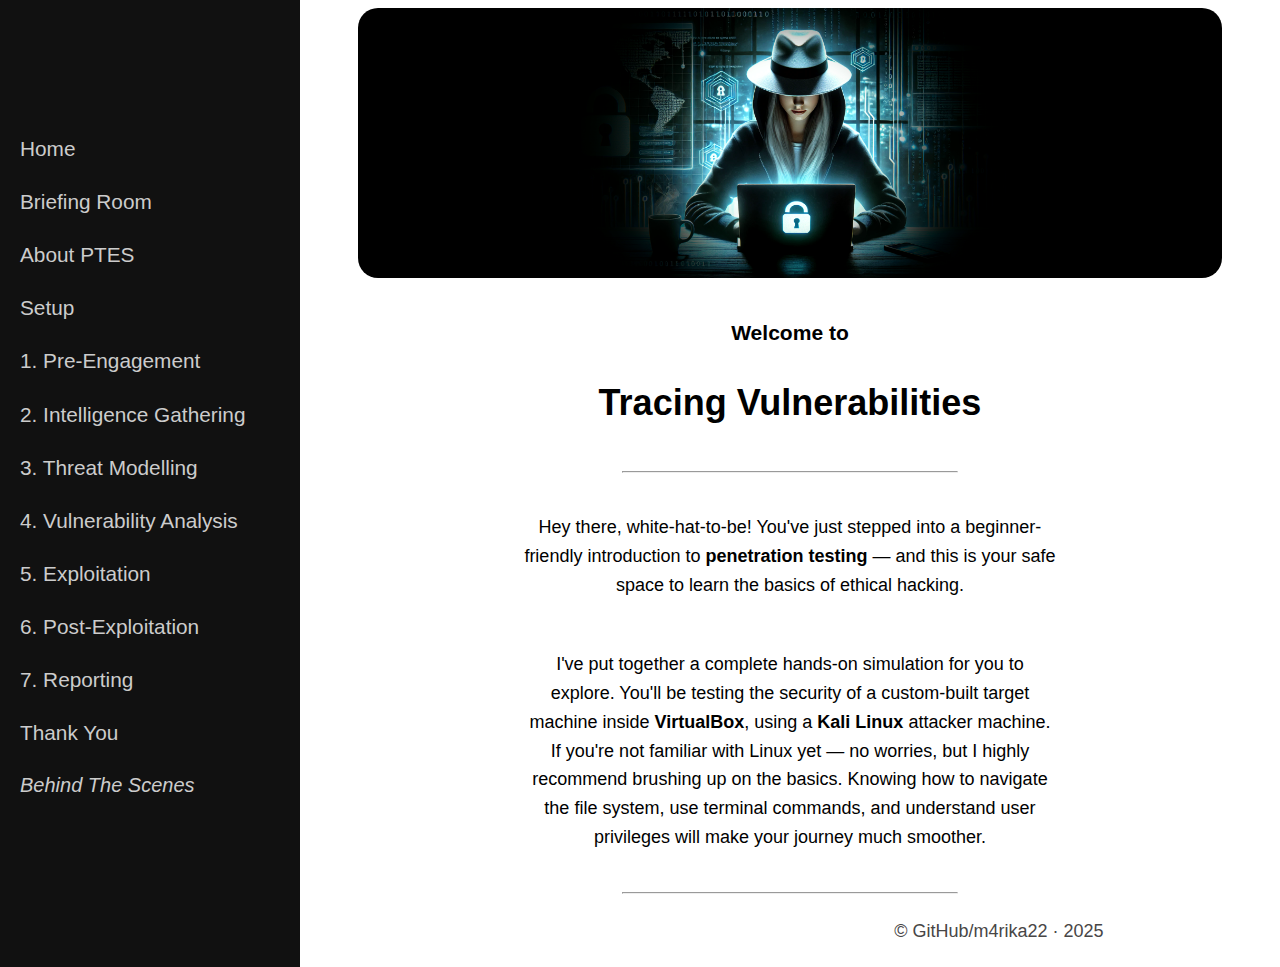
<file: index.html>
<!DOCTYPE html>
<html>
  <head>
    <title>Tracing Vulnerabilities</title>
    <!--https://www.w3schools.com/html/html_css.asp-->
    <link rel="stylesheet" href="style.css" />
  </head>
  <body>
    <!--https://www.w3schools.com/howto/tryit.asp?filename=tryhow_css_sidenav_fixed-->
    <div class="sidenav">
      <a onclick="loadPage('home.html')">Home</a>
      <a onclick="loadPage('briefing_room.html')">Briefing Room</a>
      <a onclick="loadPage('PTES.html')">About PTES</a>
      <a onclick="loadPage('setup.html')">Setup</a>
      <a onclick="loadPage('pre_engagement.html')">1. Pre-Engagement</a>
      <a onclick="loadPage('gathering.html')">2. Intelligence Gathering</a>
      <a onclick="loadPage('modelling.html')">3. Threat Modelling</a>
      <a onclick="loadPage('analysis.html')">4. Vulnerability Analysis</a>
      <a onclick="loadPage('exploitation.html')">5. Exploitation</a>
      <a onclick="loadPage('post_exploitation.html')">6. Post-Exploitation</a>
      <a onclick="loadPage('reporting.html')">7. Reporting</a>
      <a onclick="loadPage('thankyou.html')">Thank You</a>
      <a onclick="loadPage('BS.html')" style="font-size: 20px"
        ><i>Behind The Scenes</i></a
      >
    </div>

    <div class="header">
      <img src="images/whitehathacker.png" alt="Logo" />
    </div>

    <div class="content">
      <iframe id="contentFrame" src="home.html"></iframe>
      <!--https://www.w3schools.com/tags/tag_iframe.asp-->

      <footer class="footer">
        <p>© GitHub/m4rika22 · 2025</p>
      </footer>
    </div>

    <script src="script.js"></script>
    <!--https://www.w3schools.com/html/html_scripts.asp
    https://www.w3schools.com/jsref/prop_frame_src.asp-->
  </body>
</html>
</file>
<file: style.css>
body {
  padding: 0;
  padding-left: 50px;
  padding-right: 50px;
  font-size: 18px;
  font-family: "Inter", sans-serif;
  line-height: 1.6;
}

.sidenav {
  cursor: pointer;
  height: 100%;
  width: 300px;
  position: fixed;
  z-index: 1;
  top: 0;
  left: 0;
  background-color: #111;
  overflow-x: hidden;
  overflow-y: auto;
  padding-top: auto;
}
@media screen and (min-height: 800px) {
  .sidenav {
    padding-top: 120px; /* enemmän tilaa isolla ruudulla */
  }
}
/*https://developer.mozilla.org/en-US/docs/Web/CSS/::-webkit-scrollbar  ->*/
.sidenav::-webkit-scrollbar {
  width: 8px;
}

.sidenav::-webkit-scrollbar-track {
  background: #111;
}

.sidenav::-webkit-scrollbar-thumb {
  background-color: #444;
  border-radius: 4px;
}

.sidenav::-webkit-scrollbar-thumb:hover {
  background-color: #666;
}

.sidenav a {
  display: block;
  padding: 10px 20px;
  margin: 4px 0;
  font-size: 1.3rem;
  line-height: 1.4;
  text-decoration: none;
  color: #ccc;
  border-radius: 6px;
  transition: background-color 0.2s, color 0.2s;
}

.sidenav a:hover {
  color: #f1f1f1;
}

.header {
  background-color: black;
  display: flex;
  justify-content: center;
  align-items: center;
  height: 270px; /* Adjust the height as needed */
  margin-left: 300px; /* Header starts next to sidenav*/
  border-radius: 20px;
}

.header img {
  max-width: 100%;
  max-height: 100%;
}

.content {
  padding-left: 40px;
  padding-right: 40px;
  padding-top: 30px;
  margin-left: 300px; /* Content won't get under sidenav*/
}

p {
  width: 80%;
  margin: 0 auto 1.2em auto; /* Center the text and add space below */
}

ul,
ol {
  width: 60%;
  margin: 0 auto 1.2em auto;
  padding-left: 1.2em;
}
hr {
  margin: 40px auto;
  width: 50%;
}

/*h1,
h2,
h3,
h4 {
  text-align: center;
}*/

img {
  max-width: 80%;
  height: auto;
  display: block;
  margin: 20px auto;
  border-radius: 8px;
}
code {
  display: block;
  width: 80%;
  margin: 0 auto 1.2em auto;
  background-color: #f2f2f2;
  padding: 8px;
  font-family: monospace;
}

.footer {
  background-color: #ffffff;
  color: #484646;
  text-align: right;
  width: 100%;
}

iframe {
  width: 100%;
  height: 600px;
  border: none;
}

.contract-box {
  background: #f9f9f9;
  padding: 20px;
  border-radius: 10px;
  max-width: 800px;
  height: auto;
  margin: auto;
  box-shadow: 0 0 20px rgba(0, 0, 0, 0.1);
}
.contract-content {
  height: auto;
  max-width: 100%;
  overflow-y: auto;
  padding: 20px;
  border: 1px solid #ccc;
} /*https://www.w3schools.com/css/css_boxmodel.asp*/

button {
  background-color: #28a745;
  color: white;
  padding: 10px;
  border: none;
  border-radius: 5px;
  cursor: pointer;
  font-size: 18px;
  font-family: "Inter", sans-serif;
} /*https://www.w3schools.com/TAGs/tag_button.asp*/
</file>
